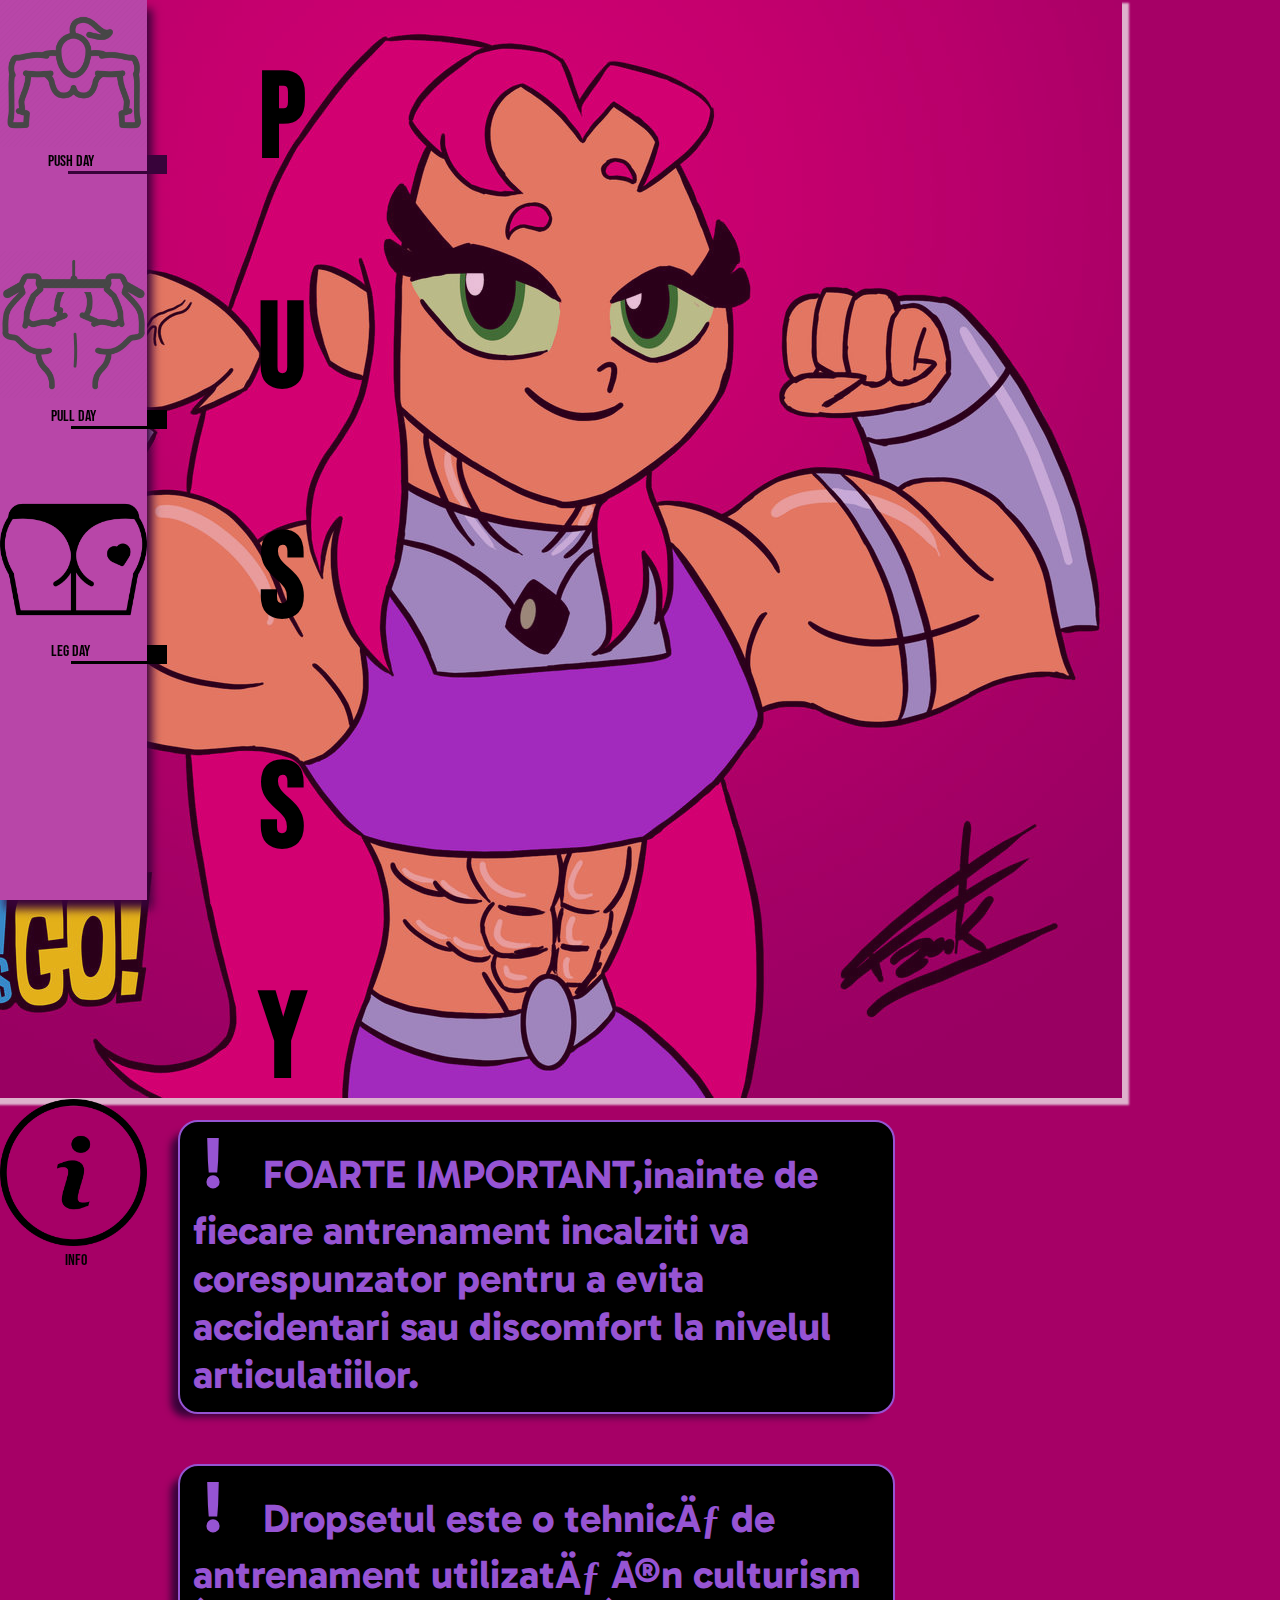
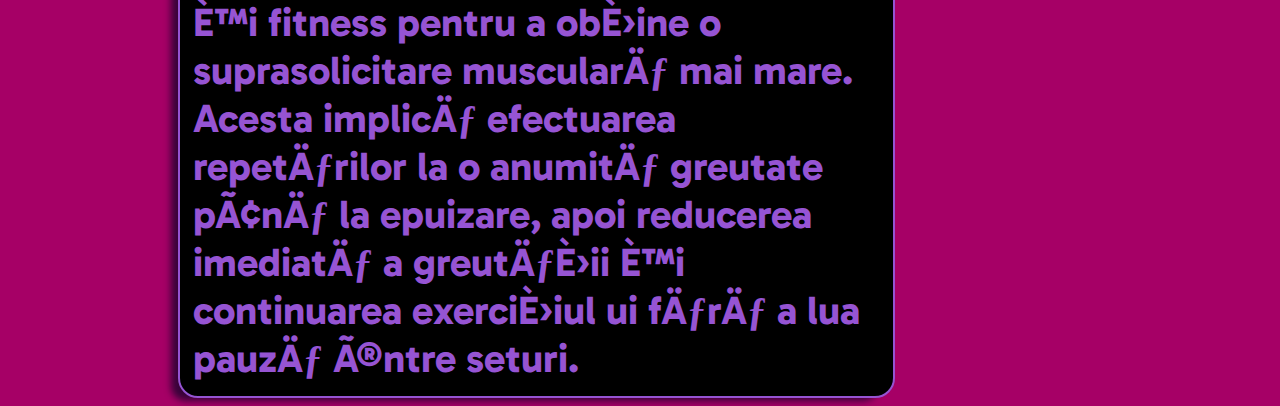
<file: index.html>
<!DOCTYPE html>
<html>
  <head>
    <title>PussyWorkout</title>
    <meta= charset="utf-8">
        <meta="viweport",content="width=device-width,inital-scale=1>
        <img  class="starfire" src="starfire_muscle_by_fzak_ddh9qpp-fullview.jpg">
      
        <link rel="stylesheet" href="Styles/General.css">
        <link rel="stylesheet" href="Styles/siderbar.css">
      <link rel="preconnect" href="https://fonts.googleapis.com">
        <link rel="preconnect" href="https://fonts.gstatic.com" crossorigin>
        <link href="https://fonts.googleapis.com/css2?family=Bebas+Neue&display=swap" rel="stylesheet">
        <link rel="preconnect" href="https://fonts.googleapis.com">
        <link rel="preconnect" href="https://fonts.gstatic.com" crossorigin>
        <link href="https://fonts.googleapis.com/css2?family=Gabarito&display=swap" rel="stylesheet">
  </head>
  <body style="background-color:rgb(166,0,102) ;opacity: 1;">
    <div class="sidebar">
    <div class="sidebar-link">
      <a href="Push day.html" style="margin-top: 20px; max-height: 150px;
      display: flex;
      margin-bottom: 20px;
      
      border-width: 2px;
     
      padding-left: 0px;
      justify-content: center;  
      flex-direction: column; 
      
     width: 100%; text-decoration: none;" target="_blank"><img src="2010397.png"></a>
     <div class="textimg1">Push Day</div>

    </div>
    <div class="sidebar-link">
      <a href="pullday.html" style="margin-top: 20px; max-height: 150px;
      display: flex;
      margin-bottom: 20px;
      
      border-width: 2px;
     
      padding-left: 0px;
      justify-content: center;  
      flex-direction: column; 
      
     width: 100%; text-decoration: none;" target="_blank"><img src="1255573.png"></a>
<div class="textimg">Pull Day</div>

    </div>
    <div  class="sidebar-link">
      <a href="Legday.html" style="margin-top: -15px; max-height: 150px;
      display: flex;
      margin-bottom: 20px;
      
      border-width: 2px;
     
      padding-left: 0px;
      justify-content: center;  
      flex-direction: column; 
      
  width: 100%; text-decoration: none;" target="_blank"><img src="225424.png"></a>
      <div class="textimg">Leg Day</div>
    </div>
    <div class="sidebar-link">
       <img class="info-button" src="info.png"></a>
<div class="textimg3">INFO</div>

    </div>
    </div>
    <div class="main-text">
      <div class="main">P</div>
      <div class="main">U</div>
      <div class="main">S</div>
      <div class="main">S</div>
      
      <div class="main">Y</div>
    </div>

    
     
     
<div class="info" style="margin-top: 1120px; margin-left: 170px; width: 700px; border-width: 2px;
border-style: solid; font-family:Gabarito; font-weight: bold;font-size: 40px; 
border-radius: 20px 

;


padding-left: 13px;padding-bottom: 14px; background-color: black; color: rgb(150, 84, 211);box-shadow: -12px 8px 7px -5px rgb(56, 3, 58)"><span style="font-size: 70px; margin-left: 13px; 
margin-right: 10px; margin-left: 10px;">!</span><span style="margin-left: 20px;"> FOARTE IMPORTANT,inainte de</span> fiecare antrenament incalziti va
corespunzator pentru a evita 
  accidentari sau discomfort la nivelul  articulatiilor.</span>
 
</div>
<div class="info" style="margin-top: 50px; margin-left: 170px; width: 700px; border-width: 2px;
border-style: solid; font-family:Gabarito; font-weight: bold;font-size: 40px; 
border-radius: 20px 

;


padding-left: 13px;padding-bottom: 14px; background-color: black; color: rgb(150, 84, 211);box-shadow: -12px 8px 7px -5px rgb(56, 3, 58)"><span style="font-size: 70px; margin-left: 13px; 
margin-right: 10px; margin-left: 10px;">!</span><span style="margin-left: 20px;"> </span>Dropsetul este o tehnică de antrenament utilizată în culturism și fitness pentru a obține o suprasolicitare musculară mai mare. Acesta implică efectuarea repetărilor la o anumită greutate până la epuizare, apoi reducerea imediată a greutății și continuarea exercițiul
ui fără a lua pauză între seturi.</span>
 
</div>
      
     
    
   
  </body>
</html>
</file>
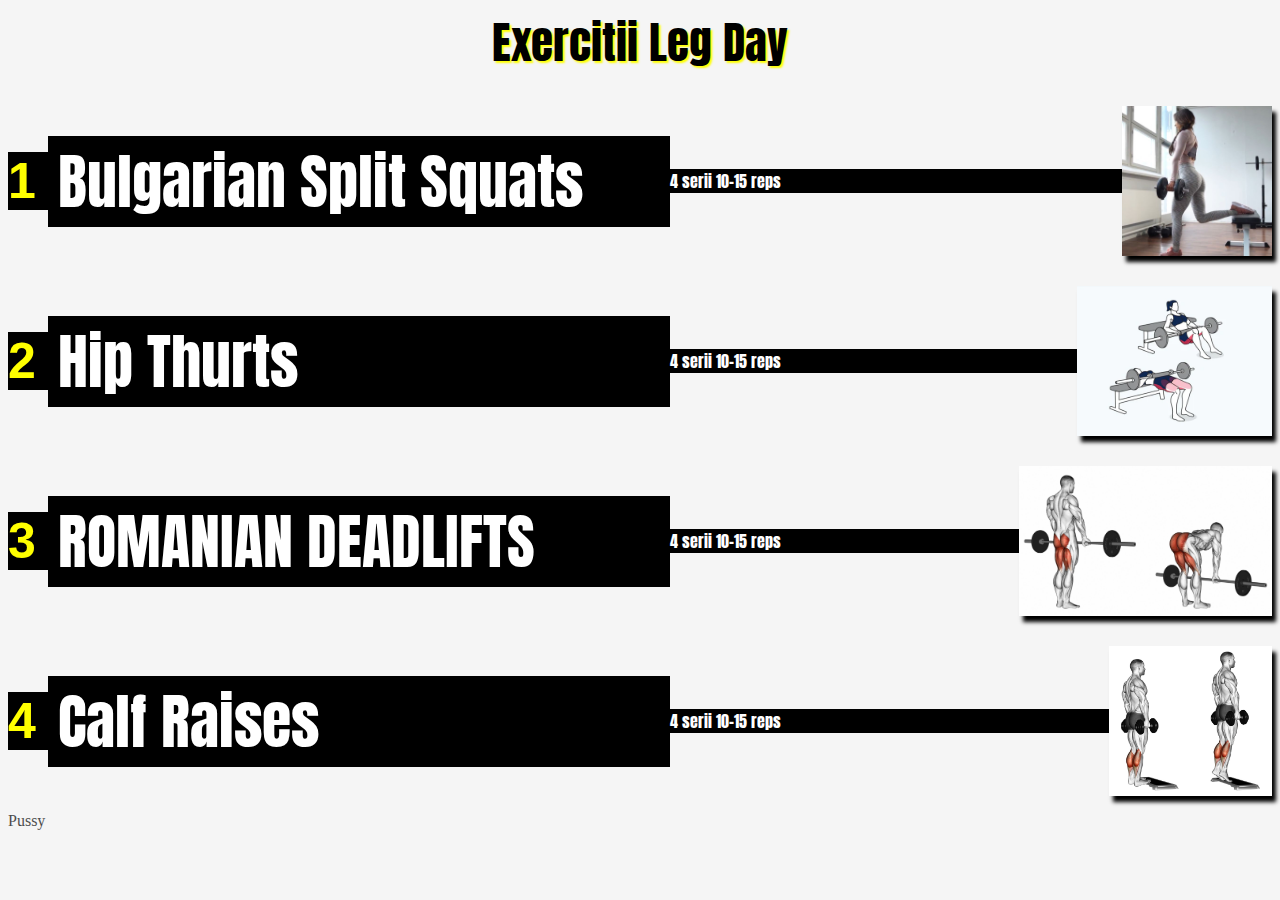
<file: Legday.html>
<!DOCTYPE html>
<html>
  <head>
    <title>Leg Day</title>
    <meta= charset="utf-8">
    <meta="viweport",content="width=device-width,inital-scale=1>
    <link rel="stylesheet" href="Legday.css">
    <link rel="preconnect" href="https://fonts.googleapis.com">
<link rel="preconnect" href="https://fonts.gstatic.com" crossorigin>
<link href="https://fonts.googleapis.com/css2?family=Anton&display=swap" rel="stylesheet">
   
  </head>
  <body style="background-color: whitesmoke;">
    <center class="title">Exercitii Leg Day</center>
    <div style="  margin-top: 30px;
    display: flex;
    flex-direction: row; height: 150px;  justify-content: center; position:relative; align-items: center; ">
      <div class="leg" style=" background-color: lightblue;
      width: 40px;; font-weight: bold ; font-size: 50px;
       z-index: 100; font-family: Poppins, Helvetica, Arial, sans-serif; background-color: black; color: rgb(255, 255, 0);">
      
        1
      </div>
      <div style="background-color: lightpink;
      flex: 1; font-size: 60px; padding-left: 10px; padding-right: 10px;  background-color: black; color: white">Bulgarian Split Squats</div>
      <div style="background-color: lightblue; flex: 1;  background-color: black; color: white">
        4 serii 10-15 reps
        
        
      </div>
      <img class="Bulgarian" style=" border-width: 0px; border-style: solid; box-shadow: 4px 6px 4px black;  height: 150px; opacity: 1; position: absolute; top: 0px;
     right: 0;  transition: 1s; " 
     src="image_iphone.jpg ">
    </div>
  <!--AL DOILEA EXERCITIU-->
    <div style="  margin-top: 30px;
    display: flex;
    flex-direction: row; height: 150px;  justify-content: center; position:relative; align-items: center; ">
      <div class="leg" style=" background-color: lightblue;
      width: 40px;; font-weight: bold ; font-size: 50px;
       z-index: 100; font-family: Poppins, Helvetica, Arial, sans-serif; background-color: black; color: rgb(255, 255, 0);">
      
        2
      </div>
      <div style="background-color: lightpink;
      flex: 1; font-size: 60px; padding-left: 10px; padding-right: 10px;  background-color: black; color: white">Hip Thurts</div>
      <div style="background-color: lightblue; flex: 1;  background-color: black; color: white">
        4 serii 10-15 reps
        
        
      </div>
      <img class="Bulgarian" style=" border-width: 0px; border-style: solid; box-shadow: 4px 6px 4px black; height: 150px; opacity: 1; position: absolute; top: 0px;
     right: 0;  transition: 1s; " 
     src="Barbell_Hip_Thrust_480x480.webp">
    </div>
    <!--AL TREILEA EXERCITIU-->
    <div style="  margin-top: 30px;
    display: flex;
    flex-direction: row; height: 150px;  justify-content: center; position:relative; align-items: center; ">
      <div class="leg" style=" background-color: lightblue;
      width: 40px;; font-weight: bold ; font-size: 50px;
       z-index: 100; font-family: Poppins, Helvetica, Arial, sans-serif; background-color: black; color: rgb(255, 255, 0);">
      
        3
      </div>
      <div style="background-color: lightpink;
      flex: 1; font-size: 60px; padding-left: 10px; padding-right: 10px;  background-color: black; color: white">ROMANIAN DEADLIFTS</div>
      <div style="background-color: lightblue; flex: 1;  background-color: black; color: white">
        4 serii 10-15 reps
        
        
      </div>
      <img class="Bulgarian" style=" border-width: 0px; border-style: solid; box-shadow: 4px 6px 4px black; height: 150px; opacity: 1; position: absolute; top: 0px; 
     right: 0;  transition: 1s; " 
     src="23fd5cb4bd09217cc8e71f8eaa17f219.jpg">
    </div>
    <!--AL PATRULEA EXERCITIU-->
    <div style="  margin-top: 30px;
    display: flex;
    flex-direction: row; height: 150px;  justify-content: center; position:relative; align-items: center; ">
      <div class="leg" style=" background-color: lightblue;
      width: 40px;; font-weight: bold ; font-size: 50px;
       z-index: 100; font-family: Poppins, Helvetica, Arial, sans-serif; background-color: black; color: rgb(255, 255, 0);">
      
        4
      </div>
      <div style="background-color: lightpink;
      flex: 1; font-size: 60px; padding-left: 10px; padding-right: 10px;  background-color: black; color: white">Calf Raises</div>
      <div style="background-color: lightblue; flex: 1;  background-color: black; color: white">
        4 serii 10-15 reps
        
        
      </div>
      <img class="Bulgarian" style=" border-width: 0px; border-style: solid; box-shadow: 4px 6px 4px black; height: 150px; opacity: 1; position: absolute; top: 0px;
     right: 0;  transition: 1s; " 
     src="dumbbell-standing-calf-raise-.jpg">
    </div>

    <p style=" font-family: Ant; opacity: 0.70;">Pussy</p>
    
    
      
    
    
    
  </body>
</html>
</file>
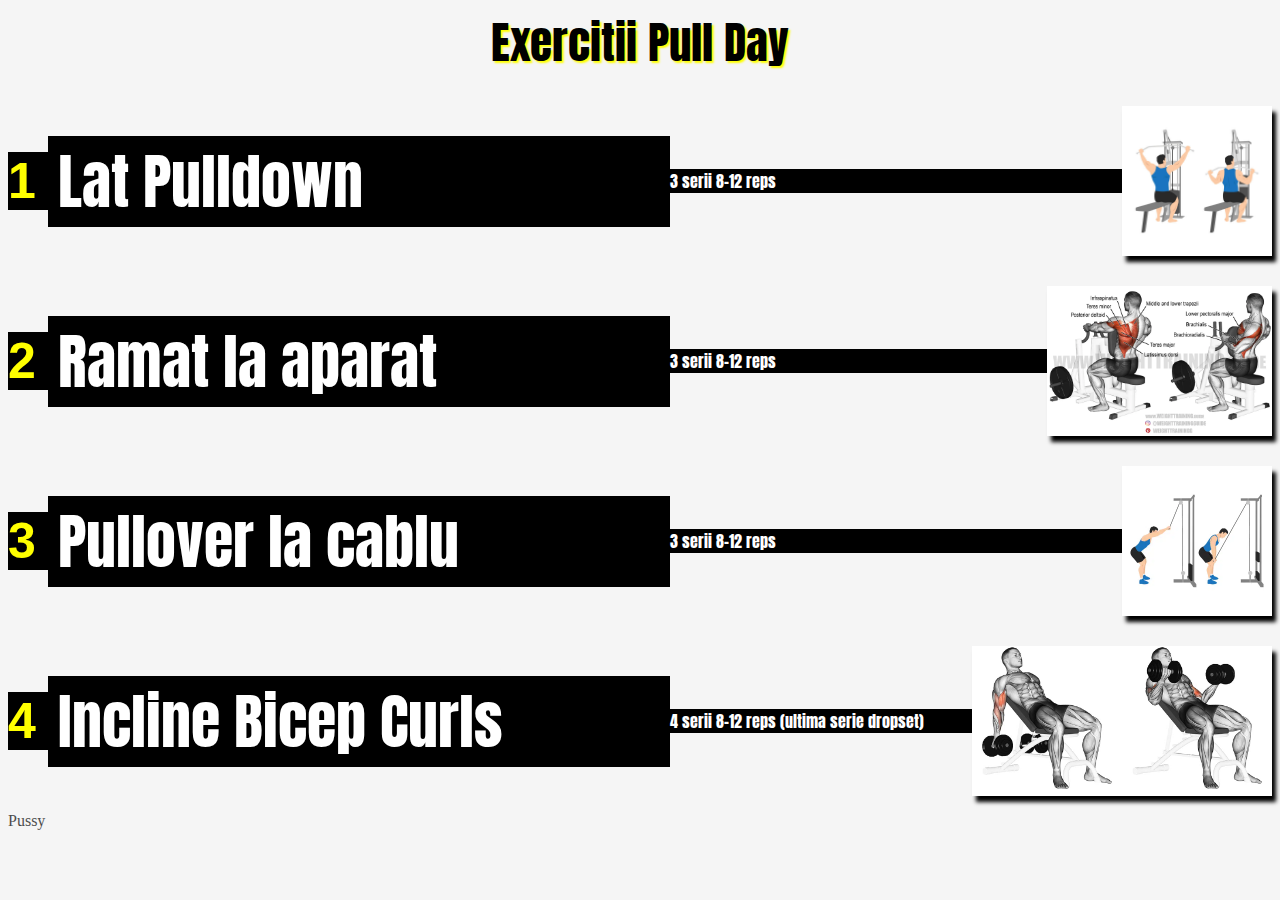
<file: pullday.html>
<!DOCTYPE html>
<html>
  <head>
    <title>Pull Day</title>
    <meta= charset="utf-8">
    <meta="viweport",content="width=device-width,inital-scale=1>
    <link rel="stylesheet" href="Legday.css">
    <link rel="preconnect" href="https://fonts.googleapis.com">
<link rel="preconnect" href="https://fonts.gstatic.com" crossorigin>
<link href="https://fonts.googleapis.com/css2?family=Anton&display=swap" rel="stylesheet">
   
  </head>
  <body style="background-color: whitesmoke;">
    <center class="title">Exercitii Pull Day</center>
    <div style="  margin-top: 30px;
    display: flex;
    flex-direction: row; height: 150px;  justify-content: center; position:relative; align-items: center; ">
      <div class="leg" style=" background-color: lightblue;
      width: 40px;; font-weight: bold ; font-size: 50px;
       z-index: 100; font-family: Poppins, Helvetica, Arial, sans-serif; background-color: black; color: rgb(255, 255, 0);">
      
        1
      </div>
      <div style="background-color: lightpink;
      flex: 1; font-size: 60px; padding-left: 10px; padding-right: 10px;  background-color: black; color: white">Lat Pulldown</div>
      <div style="background-color: lightblue; flex: 1;  background-color: black; color: white">
        3 serii 8-12 reps
        
        
      </div>
      <img class="Bulgarian" style=" border-width: 0px; border-style: solid; box-shadow: 4px 6px 4px black;  height: 150px; opacity: 1; position: absolute; top: 0px;
     right: 0;  transition: 1s; " 
     src="lat.jpg">
    </div>
  <!--AL DOILEA EXERCITIU-->
    <div style="  margin-top: 30px;
    display: flex;
    flex-direction: row; height: 150px;  justify-content: center; position:relative; align-items: center; ">
      <div class="leg" style=" background-color: lightblue;
      width: 40px;; font-weight: bold ; font-size: 50px;
       z-index: 100; font-family: Poppins, Helvetica, Arial, sans-serif; background-color: black; color: rgb(255, 255, 0);">
      
        2
      </div>
      <div style="background-color: lightpink;
      flex: 1; font-size: 60px; padding-left: 10px; padding-right: 10px;  background-color: black; color: white">Ramat la aparat</div>
      <div style="background-color: lightblue; flex: 1;  background-color: black; color: white">
        3 serii 8-12 reps
        
        
      </div>
      <img class="Bulgarian" style=" border-width: 0px; border-style: solid; box-shadow: 4px 6px 4px black; height: 150px; opacity: 1; position: absolute; top: 0px;
     right: 0;  transition: 1s; " 
     src="Row.webp">
    </div>
    <!--AL TREILEA EXERCITIU-->
    <div style="  margin-top: 30px;
    display: flex;
    flex-direction: row; height: 150px;  justify-content: center; position:relative; align-items: center; ">
      <div class="leg" style=" background-color: lightblue;
      width: 40px;; font-weight: bold ; font-size: 50px;
       z-index: 100; font-family: Poppins, Helvetica, Arial, sans-serif; background-color: black; color: rgb(255, 255, 0);">
      
        3
      </div>
      <div style="background-color: lightpink;
      flex: 1; font-size: 60px; padding-left: 10px; padding-right: 10px;  background-color: black; color: white">Pullover la cablu</div>
      <div style="background-color: lightblue; flex: 1;  background-color: black; color: white">
        3 serii 8-12 reps
        
        
      </div>
      <img class="Bulgarian" style=" border-width: 0px; border-style: solid; box-shadow: 4px 6px 4px black; height: 150px; opacity: 1; position: absolute; top: 0px; 
     right: 0;  transition: 1s; " 
     src="Pullover.webp">
    </div>
    <!--AL PATRULEA EXERCITIU-->
    <div style="  margin-top: 30px;
    display: flex;
    flex-direction: row; height: 150px;  justify-content: center; position:relative; align-items: center; ">
      <div class="leg" style=" background-color: lightblue;
      width: 40px;; font-weight: bold ; font-size: 50px;
       z-index: 100; font-family: Poppins, Helvetica, Arial, sans-serif; background-color: black; color: rgb(255, 255, 0);">
      
        4
      </div>
      <div style="background-color: lightpink;
      flex: 1; font-size: 60px; padding-left: 10px; padding-right: 10px;  background-color: black; color: white">Incline Bicep Curls</div>
      <div style="background-color: lightblue; flex: 1;  background-color: black; color: white">
        4 serii 8-12 reps  (ultima serie dropset) 
        
        
      </div>
      <img class="Bulgarian" style=" border-width: 0px; border-style: solid; box-shadow: 4px 6px 4px black; height: 150px; opacity: 1; position: absolute; top: 0px;
     right: 0;  transition: 1s; " 
     src="real.jpg">
    </div>

    <p style=" font-family: Ant; opacity: 0.70;">Pussy</p>
    
    
      
    
    
    
  </body>
</html>
</file>
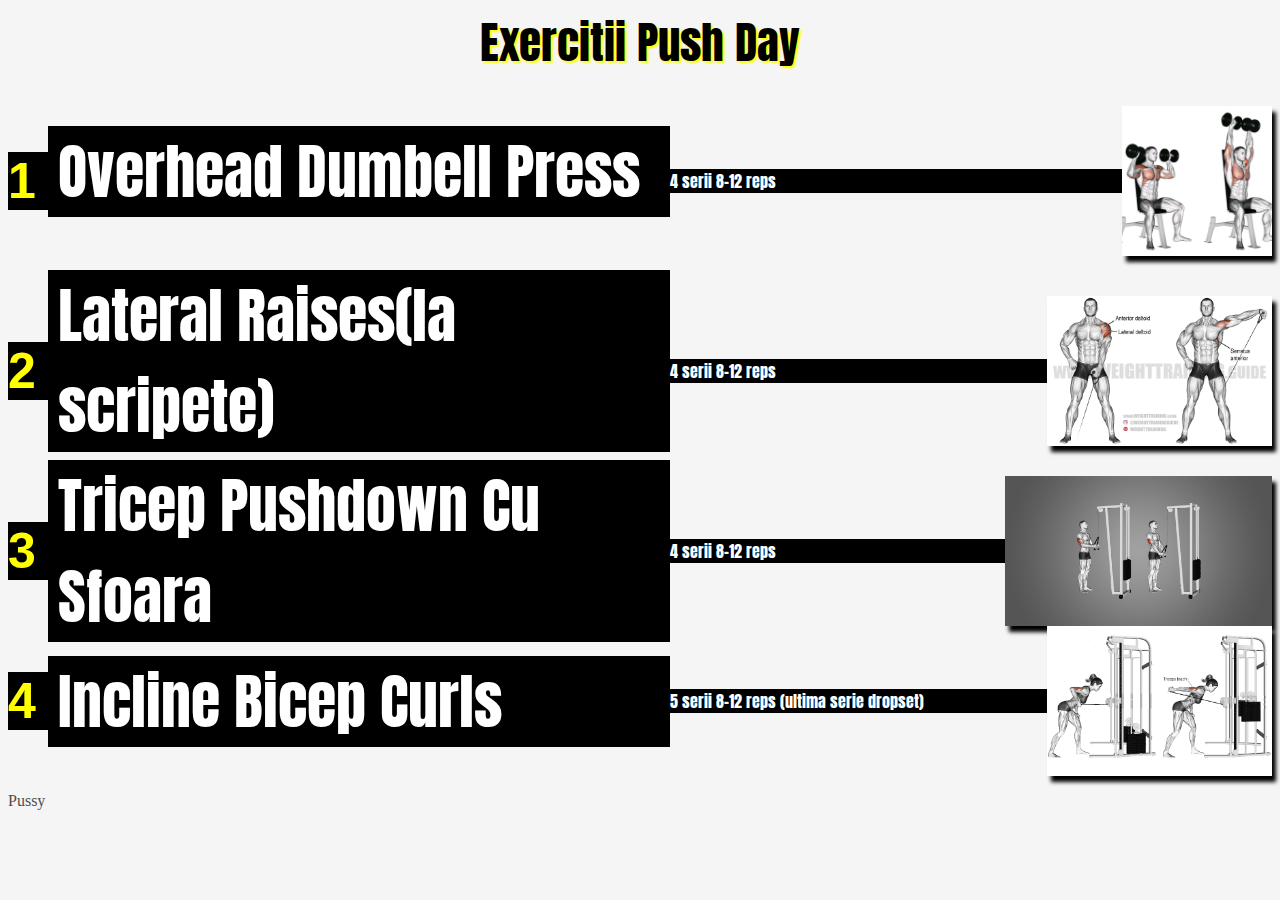
<file: Push day.html>
<!DOCTYPE html> 
<html>
  <head>
    <title>Push Day</title>
    <meta= charset="utf-8">
    <meta="viweport",content="width=device-width,inital-scale=1>
    <link rel="stylesheet" href="Legday.css">
    <link rel="preconnect" href="https://fonts.googleapis.com">
<link rel="preconnect" href="https://fonts.gstatic.com" crossorigin>
<link href="https://fonts.googleapis.com/css2?family=Anton&display=swap" rel="stylesheet">
   
  </head>
  <body style="background-color: whitesmoke;">
    <center class="title">Exercitii Push Day</center>
    <div style=" margin-bottom: 40px;  margin-top: 30px;
    display: flex;
    flex-direction: row; height: 150px;  justify-content: center; position:relative; align-items: center; ">
      <div class="leg" style=" background-color: lightblue;
      width: 40px;; font-weight: bold ; font-size: 50px;
       z-index: 100; font-family: Poppins, Helvetica, Arial, sans-serif; background-color: black; color: rgb(255, 255, 0);">
      
        1
      </div>
      <div style="margin-bottom: 20px;  background-color: lightpink;
      flex: 1; font-size: 60px; padding-left: 10px; padding-right: 10px;  background-color: black; color: white">Overhead Dumbell Press</div>
      <div style="background-color: lightblue; flex: 1;  background-color: black; color: white">
        4 serii 8-12 reps
        
        
      </div>
      <img class="Bulgarian" style=" border-width: 0px; border-style: solid; box-shadow: 4px 6px 4px black;  height: 150px; opacity: 1; position: absolute; top: 0px;
     right: 0;  transition: 1s; " 
     src="press.jpg">
    </div>
  <!--AL DOILEA EXERCITIU-->
    <div style="margin-bottom: 20px;    margin-top: 30px;
    display: flex;
    flex-direction: row; height: 150px;  justify-content: center; position:relative; align-items: center; ">
      <div class="leg" style=" background-color: lightblue;
      width: 40px;; font-weight: bold ; font-size: 50px;
       z-index: 100; font-family: Poppins, Helvetica, Arial, sans-serif; background-color: black; color: rgb(255, 255, 0);">
      
        2
      </div>
      <div style="margin-bottom: 20px;  background-color: lightpink;
      flex: 1; font-size: 60px; padding-left: 10px; padding-right: 10px;  background-color: black; color: white">Lateral Raises(la scripete)</div>
      <div style="background-color: lightblue; flex: 1;  background-color: black; color: white">
        4 serii 8-12 reps
        
        
      </div>
      <img class="Bulgarian" style=" border-width: 0px; border-style: solid; box-shadow: 4px 6px 4px black; height: 150px; opacity: 1; position: absolute; top: 0px;
     right: 0;  transition: 1s; " 
     src="lateral.webp">
    </div>
    <!--AL TREILEA EXERCITIU-->
    <div style="   margin-top: 30px;
    display: flex;
    flex-direction: row; height: 150px;  justify-content: center; position:relative; align-items: center; ">
      <div class="leg" style=" background-color: lightblue;
      width: 40px;; font-weight: bold ; font-size: 50px;
       z-index: 100; font-family: Poppins, Helvetica, Arial, sans-serif; background-color: black; color: rgb(255, 255, 0);">
      
        3
      </div>
      <div style="background-color: lightpink;
      flex: 1; font-size: 60px; padding-left: 10px; padding-right: 10px;  background-color: black; color: white">Tricep Pushdown Cu Sfoara</div>
      <div style="background-color: lightblue; flex: 1;  background-color: black; color: white">
        4 serii 8-12 reps
        
        
      </div>
      <img class="Bulgarian" style=" border-width: 0px; border-style: solid; box-shadow: 4px 6px 4px black; height: 150px; opacity: 1; position: absolute; top: 0px; 
     right: 0;  transition: 1s; " 
     src="tricep-pushdown-alternatives.jpg">
    </div>
    <!--AL PATRULEA EXERCITIU-->
    <div style="   margin-top: 0px;
    display: flex;
    flex-direction: row; height: 150px;  justify-content: center; position:relative; align-items: center; ">
      <div class="leg" style=" background-color: lightblue;
      width: 40px;; font-weight: bold ; font-size: 50px;
       z-index: 100; font-family: Poppins, Helvetica, Arial, sans-serif; background-color: black; color: rgb(255, 255, 0);">
      
        4
      </div>
      <div style="background-color: lightpink;
      flex: 1; font-size: 60px; padding-left: 10px; padding-right: 10px;  background-color: black; color: white">Incline Bicep Curls</div>
      <div style="background-color: lightblue; flex: 1;  background-color: black; color: white">
         5 serii 8-12 reps  (ultima serie dropset) 
        
        
      </div>
      <img class="Bulgarian" style=" border-width: 0px; border-style: solid; box-shadow: 4px 6px 4px black; height: 150px; opacity: 1; position: absolute; top: 0px;
     right: 0;  transition: 1s; " 
     src="Muscle-Worked-During-Cable-Tricep-Kickback.png">
    </div>

    <p style=" font-family: Ant; opacity: 0.70;">Pussy</p>
    
    
      
    
    
    
  </body>
</html>
</file>
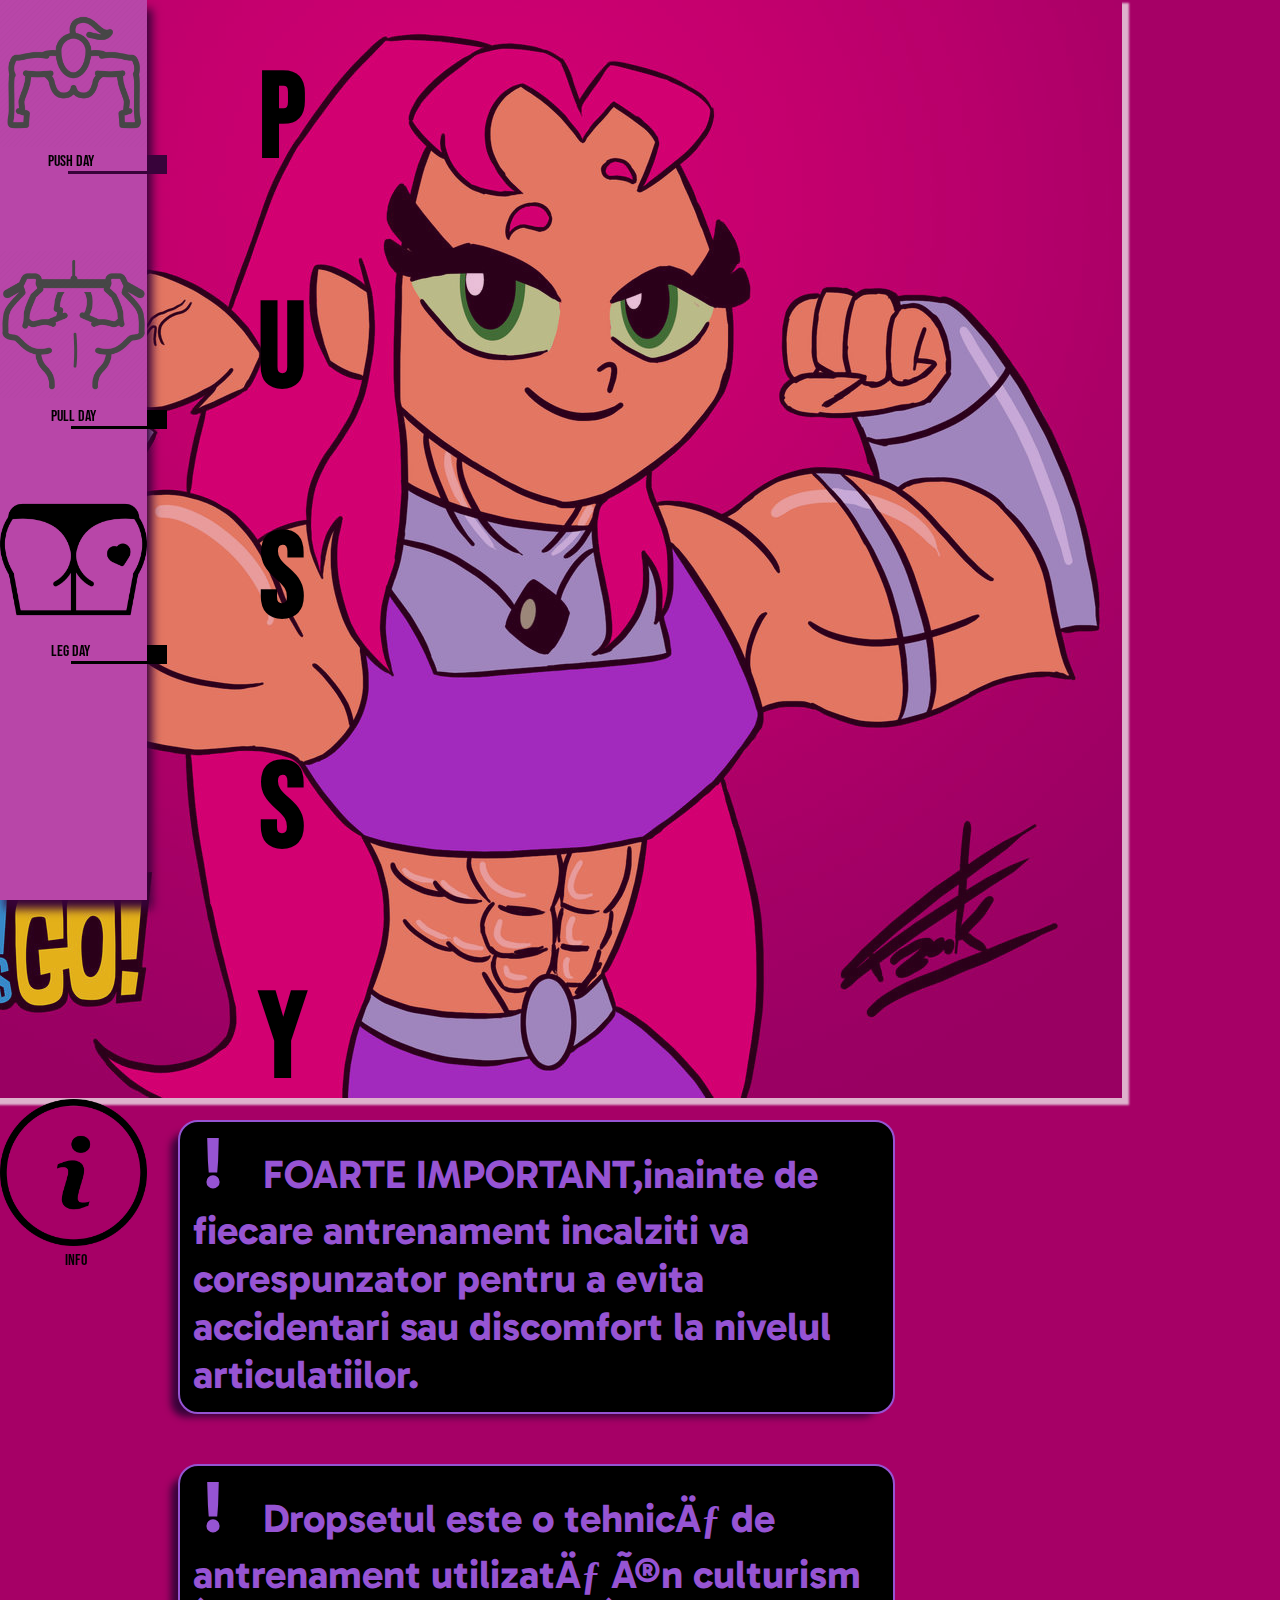
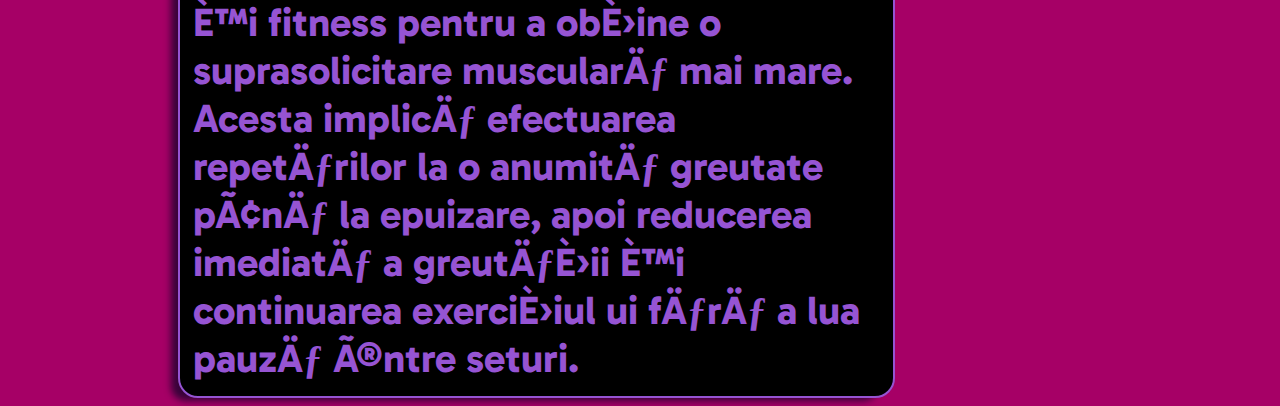
<file: Pussy.html>
<!DOCTYPE html>
<html>
  <head>
    <title>PussyWorkout</title>
    <meta= charset="utf-8">
        <meta="viweport",content="width=device-width,inital-scale=1>
        <img  class="starfire" src="starfire_muscle_by_fzak_ddh9qpp-fullview.jpg">
      
        <link rel="stylesheet" href="Styles/General.css">
        <link rel="stylesheet" href="Styles/siderbar.css">
      <link rel="preconnect" href="https://fonts.googleapis.com">
        <link rel="preconnect" href="https://fonts.gstatic.com" crossorigin>
        <link href="https://fonts.googleapis.com/css2?family=Bebas+Neue&display=swap" rel="stylesheet">
        <link rel="preconnect" href="https://fonts.googleapis.com">
        <link rel="preconnect" href="https://fonts.gstatic.com" crossorigin>
        <link href="https://fonts.googleapis.com/css2?family=Gabarito&display=swap" rel="stylesheet">
  </head>
  <body style="background-color:rgb(166,0,102) ;opacity: 1;">
    <div class="sidebar">
    <div class="sidebar-link">
      <a href="Push day.html" style="margin-top: 20px; max-height: 150px;
      display: flex;
      margin-bottom: 20px;
      
      border-width: 2px;
     
      padding-left: 0px;
      justify-content: center;  
      flex-direction: column; 
      
     width: 100%; text-decoration: none;" target="_blank"><img src="2010397.png"></a>
     <div class="textimg1">Push Day</div>

    </div>
    <div class="sidebar-link">
      <a href="pullday.html" style="margin-top: 20px; max-height: 150px;
      display: flex;
      margin-bottom: 20px;
      
      border-width: 2px;
     
      padding-left: 0px;
      justify-content: center;  
      flex-direction: column; 
      
     width: 100%; text-decoration: none;" target="_blank"><img src="1255573.png"></a>
<div class="textimg">Pull Day</div>

    </div>
    <div  class="sidebar-link">
      <a href="Legday.html" style="margin-top: -15px; max-height: 150px;
      display: flex;
      margin-bottom: 20px;
      
      border-width: 2px;
     
      padding-left: 0px;
      justify-content: center;  
      flex-direction: column; 
      
  width: 100%; text-decoration: none;" target="_blank"><img src="225424.png"></a>
      <div class="textimg">Leg Day</div>
    </div>
    <div class="sidebar-link">
       <img class="info-button" src="info.png"></a>
<div class="textimg3">INFO</div>

    </div>
    </div>
    <div class="main-text">
      <div class="main">P</div>
      <div class="main">U</div>
      <div class="main">S</div>
      <div class="main">S</div>
      
      <div class="main">Y</div>
    </div>

    
     
     
<div class="info" style="margin-top: 1120px; margin-left: 170px; width: 700px; border-width: 2px;
border-style: solid; font-family:Gabarito; font-weight: bold;font-size: 40px; 
border-radius: 20px 

;


padding-left: 13px;padding-bottom: 14px; background-color: black; color: rgb(150, 84, 211);box-shadow: -12px 8px 7px -5px rgb(56, 3, 58)"><span style="font-size: 70px; margin-left: 13px; 
margin-right: 10px; margin-left: 10px;">!</span><span style="margin-left: 20px;"> FOARTE IMPORTANT,inainte de</span> fiecare antrenament incalziti va
corespunzator pentru a evita 
  accidentari sau discomfort la nivelul  articulatiilor.</span>
 
</div>
<div class="info" style="margin-top: 50px; margin-left: 170px; width: 700px; border-width: 2px;
border-style: solid; font-family:Gabarito; font-weight: bold;font-size: 40px; 
border-radius: 20px 

;


padding-left: 13px;padding-bottom: 14px; background-color: black; color: rgb(150, 84, 211);box-shadow: -12px 8px 7px -5px rgb(56, 3, 58)"><span style="font-size: 70px; margin-left: 13px; 
margin-right: 10px; margin-left: 10px;">!</span><span style="margin-left: 20px;"> </span>Dropsetul este o tehnică de antrenament utilizată în culturism și fitness pentru a obține o suprasolicitare musculară mai mare. Acesta implică efectuarea repetărilor la o anumită greutate până la epuizare, apoi reducerea imediată a greutății și continuarea exercițiul
ui fără a lua pauză între seturi.</span>
 
</div>
      
     
    
   
  </body>
</html>
</file>
<file: Styles/General.css>
.starfire{
  position: fixed;
  top: 0;
  bottom: 0;
  right: 0;
  left: -158px;
  opacity: 0.75;
  z-index: 1;
  box-shadow: 5px 5px 2px 2px rgb(241, 236, 239);
overflow: 0;

}

.main-text{
  margin-left: 250px;
  position: fixed;
  bottom: 0;
  top: 0;
  z-index: 1000;
  transform: translateX(100%), rotateZ('60deg');
 
}

.main{
  height: 220px;
  font-family: Bebas Neue;
 font-size: 120px;
 font-weight:bold;
 color: black;
 display: flex;
 justify-content: center;
 align-items: center;
 margin-top: 10px;
 margin-bottom: 10px;
 
 

 


}
</file>
<file: Styles/siderbar.css>
.sidebar{
  position: fixed;
  left: 0;
  bottom:0 ;
  top: 0;
  width: 147px;
  background-color: rgb(184, 70, 168);
 z-index: 10;

 display: flex;
 flex-direction: column;  
 box-shadow: 5px 9px 9px rgb(56, 3, 58);

}

.sidebar-link{
  max-height: 150px;
  display: flex;
  margin-bottom: 103px;
  color: black;
  border-width: 2px;
 
  padding-left: 0px;
  justify-content: center;  
  flex-direction: column; 
  transition: 1s;
  
 width: 100%;
}
 .textimg{
  margin-left: 51px;
  ;
  margin-top: -11px;
  font-family: Bebas Neue;
  text-decoration: none;
  color: black;
  box-shadow: 20px 3px 0px 0px rgb(0, 0, 0);
 }
 .textimg1{
  margin-left: 48px;
  margin-top: -15px;
  font-family: Bebas Neue;
  text-decoration: none;
  color: black;
  box-shadow: 20px 3px 0px 0px rgb(56, 3, 58);

 }

 .textimg3{
  margin-left: 65px;
  margin-top: -15px;
  font-family: Bebas Neue;
  text-decoration: none;
  color: black;
 }



.sidebar-link:active{
  background-color:plum ;
  
  
}

.info-button{
margin-top:  700px;; max-height: 150px;
      display: flex;
      margin-bottom: 20px;
      
      border-width: 2px;
     
      padding-left: 0px;
      justify-content: center;  
      flex-direction: column; 
      
     width: 100%; text-decoration: none;}
</file>
<file: Legday.css>
div{
  font-family: Anton;
}
.title{
  font-family: Anton;
  font-size: 45px;
  text-shadow: 2px 2px 2px yellow;
}

.wallpaper{
  position: fixed;
  top: 0;
  bottom: 0;}
</file>
